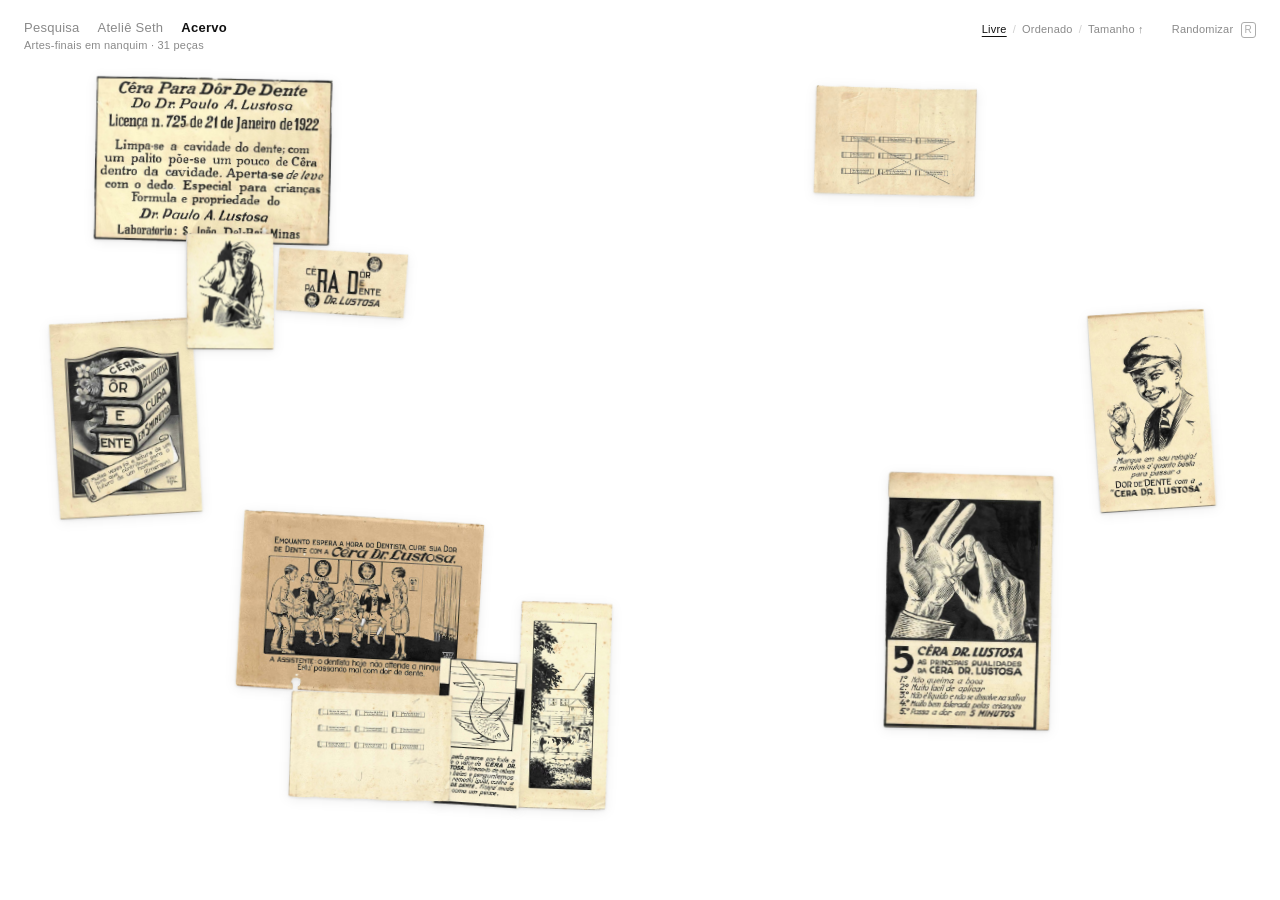
<file: index.html>
<!DOCTYPE html>
<html lang="pt-BR">
<head>
  <meta charset="UTF-8" />
  <meta name="viewport" content="width=device-width, initial-scale=1.0" />
  <title>Acervo — Ateliê Seth</title>
  <meta name="description" content="Arquivo interativo de artes-finais originais em nanquim do Ateliê Seth." />
  <link rel="stylesheet" href="style.css" />
</head>
<body class="page-acervo">

  <!-- Cabeçalho comum às três páginas -->
  <header class="site-header">
    <nav class="site-nav" aria-label="Seções do site">
      <a href="pesquisa.html">Pesquisa</a>
      <a href="seth.html">Ateliê Seth</a>
      <a href="index.html" aria-current="page">Acervo</a>
    </nav>
    <p class="site-header__meta">Artes-finais em nanquim · <span id="piece-count">0</span> peças</p>
  </header>

  <!-- Organização da mesa -->
  <div class="controls" role="toolbar" aria-label="Organização do acervo">
    <div class="controls__group" role="group" aria-label="Disposição das peças">
      <button type="button" class="ctrl" data-modo="livre" aria-pressed="true">Livre</button>
      <span class="controls__sep" aria-hidden="true">/</span>
      <button type="button" class="ctrl" data-modo="id" aria-pressed="false">Ordenado</button>
      <span class="controls__sep" aria-hidden="true">/</span>
      <button type="button" class="ctrl" data-modo="tamanho" aria-pressed="false"
              title="Ordenar por tamanho (clique de novo para inverter)">Tamanho <span class="ctrl__seta" aria-hidden="true">↑</span></button>
    </div>
    <button type="button" class="ctrl ctrl--rand" id="btn-randomizar"
            title="Espalhar as peças de novo (tecla R)">Randomizar <kbd>R</kbd></button>
  </div>

  <!-- Mesa de luz: os itens são inseridos aqui pelo script.js -->
  <main id="canvas" class="canvas" aria-label="Mesa de trabalho com as artes-finais"></main>

  <!-- Visualização em destaque + ficha técnica (preenchida pelo script.js) -->
  <div id="viewer" class="viewer" role="dialog" aria-modal="true" aria-labelledby="viewer-title" hidden>
    <div class="viewer__backdrop" data-close></div>

    <div class="viewer__stage" id="viewer-stage" data-close>
      <img class="viewer__image" id="viewer-image" alt="" draggable="false" />
    </div>

    <!-- Ações sobre a peça (posição calculada pelo script) -->
    <div class="viewer__acoes" id="viewer-acoes">
      <span class="viewer__acoes-vazio" aria-hidden="true"></span>
      <button type="button" class="viewer__acao viewer__reset" id="viewer-reset" tabindex="-1" aria-hidden="true">
        <span aria-hidden="true">▢</span> posição original
      </button>
      <button type="button" class="viewer__acao" id="viewer-virar" aria-label="Virar 90 graus no sentido horário">
        <span aria-hidden="true">↻</span> virar
      </button>
    </div>

    <aside class="viewer__sheet" id="viewer-sheet" aria-label="Ficha técnica">
      <header class="sheet__header">
        <p class="sheet__kicker">Número de tombo</p>
        <h2 class="sheet__title" id="viewer-title"></h2>
      </header>
      <dl class="sheet__list" id="viewer-list"></dl>
    </aside>

    <nav class="viewer__nav" aria-label="Navegar entre peças">
      <button type="button" class="viewer__btn viewer__btn--prev" id="viewer-prev" aria-label="Peça anterior">←</button>
      <span class="viewer__counter" id="viewer-counter" aria-live="polite"></span>
      <button type="button" class="viewer__btn viewer__btn--next" id="viewer-next" aria-label="Próxima peça">→</button>
    </nav>

    <button type="button" class="viewer__close" id="viewer-close" aria-label="Fechar visualização">Fechar <span aria-hidden="true">×</span></button>
  </div>

  <script src="acervo.js"></script>
  <script src="script.js"></script>
</body>
</html>
</file>
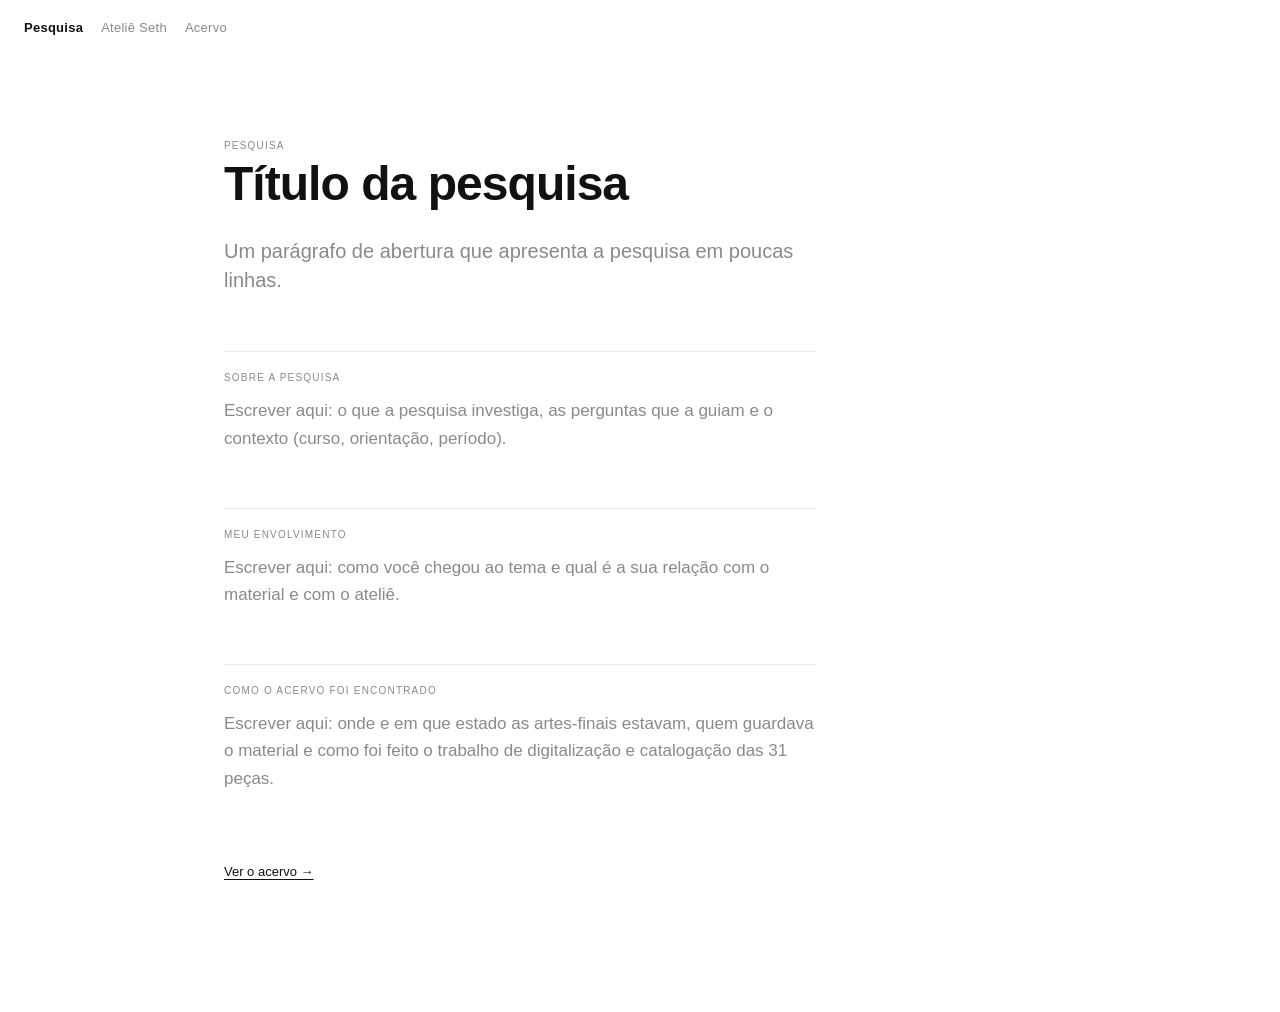
<file: pesquisa.html>
<!DOCTYPE html>
<html lang="pt-BR">
<head>
  <meta charset="UTF-8" />
  <meta name="viewport" content="width=device-width, initial-scale=1.0" />
  <title>Pesquisa — Ateliê Seth</title>
  <meta name="description" content="Sobre a pesquisa: o envolvimento com o acervo e como as artes-finais do Ateliê Seth foram encontradas." />
  <link rel="stylesheet" href="style.css" />
</head>
<body class="page-texto">

  <header class="site-header">
    <nav class="site-nav" aria-label="Seções do site">
      <a href="pesquisa.html" aria-current="page">Pesquisa</a>
      <a href="seth.html">Ateliê Seth</a>
      <a href="index.html">Acervo</a>
    </nav>
  </header>

  <main class="texto">
    <p class="texto__kicker">Pesquisa</p>
    <h1 class="texto__titulo">Título da pesquisa</h1>
    <p class="texto__lead rascunho">Um parágrafo de abertura que apresenta a pesquisa em poucas linhas.</p>

    <section class="texto__secao">
      <h2>Sobre a pesquisa</h2>
      <p class="rascunho">Escrever aqui: o que a pesquisa investiga, as perguntas que a guiam e o contexto (curso, orientação, período).</p>
    </section>

    <section class="texto__secao">
      <h2>Meu envolvimento</h2>
      <p class="rascunho">Escrever aqui: como você chegou ao tema e qual é a sua relação com o material e com o ateliê.</p>
    </section>

    <section class="texto__secao">
      <h2>Como o acervo foi encontrado</h2>
      <p class="rascunho">Escrever aqui: onde e em que estado as artes-finais estavam, quem guardava o material e como foi feito o trabalho de digitalização e catalogação das 31 peças.</p>
    </section>

    <p class="texto__seguir"><a href="index.html">Ver o acervo →</a></p>
  </main>

</body>
</html>
</file>
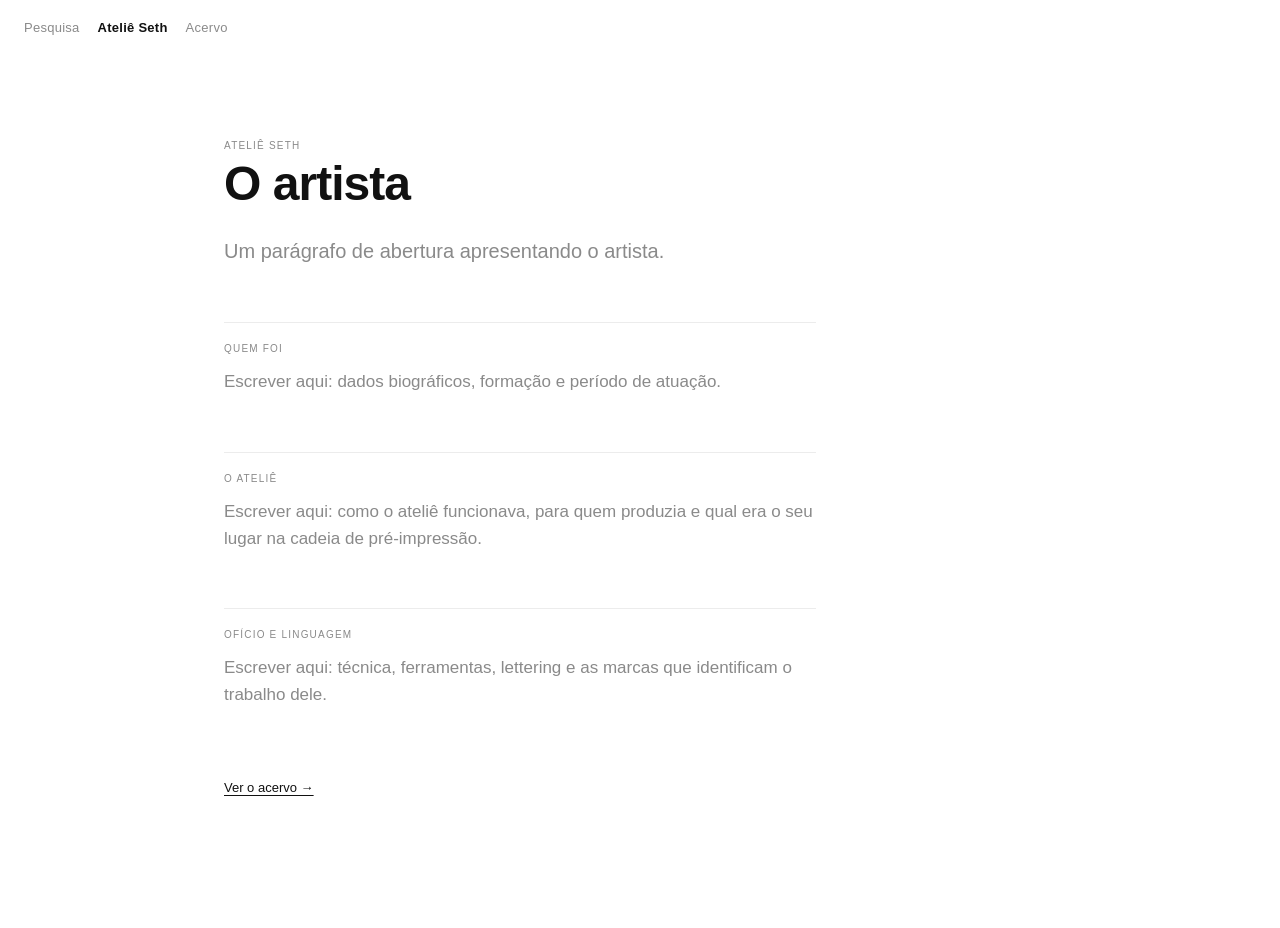
<file: seth.html>
<!DOCTYPE html>
<html lang="pt-BR">
<head>
  <meta charset="UTF-8" />
  <meta name="viewport" content="width=device-width, initial-scale=1.0" />
  <title>Ateliê Seth</title>
  <meta name="description" content="Sobre o artista e o Ateliê Seth." />
  <link rel="stylesheet" href="style.css" />
</head>
<body class="page-texto">

  <header class="site-header">
    <nav class="site-nav" aria-label="Seções do site">
      <a href="pesquisa.html">Pesquisa</a>
      <a href="seth.html" aria-current="page">Ateliê Seth</a>
      <a href="index.html">Acervo</a>
    </nav>
  </header>

  <main class="texto">
    <p class="texto__kicker">Ateliê Seth</p>
    <h1 class="texto__titulo">O artista</h1>
    <p class="texto__lead rascunho">Um parágrafo de abertura apresentando o artista.</p>

    <section class="texto__secao">
      <h2>Quem foi</h2>
      <p class="rascunho">Escrever aqui: dados biográficos, formação e período de atuação.</p>
    </section>

    <section class="texto__secao">
      <h2>O ateliê</h2>
      <p class="rascunho">Escrever aqui: como o ateliê funcionava, para quem produzia e qual era o seu lugar na cadeia de pré-impressão.</p>
    </section>

    <section class="texto__secao">
      <h2>Ofício e linguagem</h2>
      <p class="rascunho">Escrever aqui: técnica, ferramentas, lettering e as marcas que identificam o trabalho dele.</p>
    </section>

    <p class="texto__seguir"><a href="index.html">Ver o acervo →</a></p>
  </main>

</body>
</html>
</file>
<file: style.css>
/* ==========================================================================
   Ateliê Seth — Arquivo de Artes-Finais
   Etapa 1: mesa de luz (canvas livre) + itens
   ========================================================================== */

:root {
  --bg: #ffffff;
  --ink: #111111;
  --ink-soft: #8a8a8a;

  /* Sombra do papel: repouso / levantado durante o arrasto */
  --shadow-rest: 0 1px 2px rgba(0, 0, 0, 0.06), 0 2px 8px rgba(0, 0, 0, 0.05);
  --shadow-lift: 0 6px 14px rgba(0, 0, 0, 0.10), 0 18px 40px rgba(0, 0, 0, 0.12);

  --font: "Helvetica Neue", Helvetica, Arial, sans-serif;
}

*,
*::before,
*::after {
  box-sizing: border-box;
}

html,
body {
  margin: 0;
  height: 100%;
  background: var(--bg);
  color: var(--ink);
  font-family: var(--font);
  -webkit-font-smoothing: antialiased;
}

body.page-acervo {
  overflow: hidden; /* a mesa ocupa a tela inteira, sem rolagem */
}

/* --------------------------------------------------------------------------
   Cabeçalho comum (Pesquisa / Ateliê Seth / Acervo)
   -------------------------------------------------------------------------- */
.site-header {
  position: fixed;
  top: 20px;
  left: 24px;
  z-index: 100000; /* sempre acima das peças */
  transition: opacity 300ms ease;
}

.site-nav {
  display: flex;
  gap: 18px;
  font-size: 13px;
  letter-spacing: 0.02em;
}

.site-nav a {
  color: var(--ink-soft);
  text-decoration: none;
  transition: color 150ms ease;
}

.site-nav a:hover {
  color: var(--ink);
}

.site-nav a[aria-current="page"] {
  color: var(--ink);
  font-weight: 600;
}

.site-nav a:focus-visible {
  outline: 1px solid var(--ink);
  outline-offset: 3px;
}

.site-header__meta {
  margin: 4px 0 0;
  font-size: 11px;
  color: var(--ink-soft);
  letter-spacing: 0.02em;
  pointer-events: none;
  user-select: none;
}

/* --------------------------------------------------------------------------
   Páginas de texto (Pesquisa, Ateliê Seth)
   -------------------------------------------------------------------------- */
.page-texto .site-header {
  position: absolute; /* rola junto com o texto */
}

.texto {
  max-width: 640px;
  padding: 140px 24px 120px;
  margin-left: max(24px, calc((100vw - 640px) / 2 - 120px));
}

.texto__kicker {
  margin: 0;
  font-size: 10px;
  letter-spacing: 0.12em;
  text-transform: uppercase;
  color: var(--ink-soft);
}

.texto__titulo {
  margin: 8px 0 0;
  font-size: clamp(32px, 5vw, 48px);
  font-weight: 600;
  letter-spacing: -0.02em;
  line-height: 1.05;
}

.texto__lead {
  margin: 28px 0 0;
  font-size: 20px;
  line-height: 1.45;
}

.texto__secao {
  margin-top: 56px;
  padding-top: 20px;
  border-top: 1px solid #ececec;
}

.texto__secao h2 {
  margin: 0;
  font-size: 10px;
  font-weight: 400;
  letter-spacing: 0.12em;
  text-transform: uppercase;
  color: var(--ink-soft);
}

.texto__secao p {
  margin: 14px 0 0;
  font-size: 17px;
  line-height: 1.6;
}

/* Marca os trechos que ainda são rascunho; remova a classe ao escrever */
.rascunho {
  color: var(--ink-soft);
}

.texto__seguir {
  margin-top: 72px;
  font-size: 13px;
}

.texto__seguir a {
  color: var(--ink);
  text-underline-offset: 3px;
}

/* --------------------------------------------------------------------------
   Mesa de luz
   -------------------------------------------------------------------------- */
.canvas {
  position: fixed;
  inset: 0;
  overflow: hidden;
  background: var(--bg);
  cursor: grab;              /* o fundo vazio pode ser arrastado (pan) */
  touch-action: none;
}

/* Camada com zoom/pan: as peças ficam aqui dentro */
.mesa {
  position: absolute;
  inset: 0;
  transform-origin: 0 0;
  /* sem will-change: o navegador redesenha as peças nítidas em qualquer zoom */
}

/* --------------------------------------------------------------------------
   Peça (arte-final)
   Posição e rotação são aplicadas via transform pelo script.
   -------------------------------------------------------------------------- */
.piece {
  position: absolute;
  top: 0;
  left: 0;
  margin: 0;
  padding: 0;
  border: 0;
  background: #fff;
  box-shadow: var(--shadow-rest);
  cursor: grab;
  touch-action: none;        /* arrasto funciona no toque sem rolar a página */
  user-select: none;
  -webkit-user-select: none;
  transform-origin: center center;
  opacity: 0;                /* entra com fade após o posicionamento */
  transition:
    opacity 600ms ease,
    box-shadow 200ms ease;
}

.piece.is-placed {
  opacity: 1;
}

.piece img {
  display: block;
  width: 100%;
  height: 100%;
  object-fit: contain;
  pointer-events: none;      /* o evento é tratado no contêiner */
  -webkit-user-drag: none;
}

/* Peça com scan recortado (fundo transparente): sem caixa branca;
   a sombra acompanha o contorno real do papel */
.piece.tem-scan {
  background: transparent;
  box-shadow: none;
}

.piece.tem-scan img {
  filter: drop-shadow(0 1px 1.5px rgba(0, 0, 0, 0.10)) drop-shadow(0 2px 6px rgba(0, 0, 0, 0.07));
  transition: filter 200ms ease;
}

.piece.tem-scan.is-dragging {
  box-shadow: none;
}

.piece.tem-scan.is-dragging img {
  filter: drop-shadow(0 6px 10px rgba(0, 0, 0, 0.14)) drop-shadow(0 18px 30px rgba(0, 0, 0, 0.14));
}

/* Rótulo de tombo, discreto, abaixo da peça */
.piece__label {
  position: absolute;
  left: 0;
  top: 100%;
  margin-top: 6px;
  font-size: 10px;
  letter-spacing: 0.06em;
  color: var(--ink-soft);
  white-space: nowrap;
  opacity: 0;
  transition: opacity 200ms ease;
  pointer-events: none;
}

.piece:hover .piece__label,
.piece:focus-visible .piece__label,
.piece.is-dragging .piece__label {
  opacity: 1;
}

/* Estado de arrasto: papel "levantado" da mesa */
.piece.is-dragging {
  cursor: grabbing;
  box-shadow: var(--shadow-lift);
  transition: box-shadow 200ms ease; /* sem transição de transform: segue o cursor sem atraso */
}

.piece:focus-visible {
  outline: 1px solid var(--ink);
  outline-offset: 4px;
}

/* Cursor de arrasto em toda a página enquanto uma peça é movida */
body.is-dragging,
body.is-dragging *,
body.is-panning,
body.is-panning * {
  cursor: grabbing !important;
}

/* ==========================================================================
   Etapa 2: visualização em destaque + ficha técnica
   ========================================================================== */
.viewer {
  --sheet-w: 400px;
  --ease-out: cubic-bezier(0.2, 0.7, 0.1, 1);
  position: fixed;
  inset: 0;
  z-index: 200000;
}

.viewer:focus {
  outline: none;
}

.viewer[hidden] {
  display: none;
}

body.viewer-open .site-header {
  opacity: 0;
  transition: opacity 300ms ease;
}

/* Véu branco sobre a mesa */
.viewer__backdrop {
  position: absolute;
  inset: 0;
  background: rgba(255, 255, 255, 0.97);
  opacity: 0;
  transition: opacity 400ms ease;
}

/* Área da imagem: o script calcula o encaixe a partir do padding */
.viewer__stage {
  position: absolute;
  top: 0;
  left: 0;
  bottom: 0;
  right: var(--sheet-w);
  padding: 72px 56px 96px;
  cursor: zoom-out;
}

.viewer__image {
  position: fixed;          /* posição/tamanho definidos pelo script */
  display: block;
  margin: 0;
  /* sombra pelo contorno: funciona com o recorte transparente dos scans */
  filter: drop-shadow(0 6px 10px rgba(0, 0, 0, 0.10)) drop-shadow(0 18px 30px rgba(0, 0, 0, 0.10));
  transform-origin: center center;
  user-select: none;
  -webkit-user-drag: none;
}

/* Zoom na imagem: o palco recorta a imagem ampliada (sem invadir a ficha).
   O palco começa em (0,0), então as coordenadas fixas da imagem não mudam. */
.viewer__stage.is-zoomed {
  contain: paint;
}

/* Mãozinha: em 1x arrastar gira a peça; com zoom, move (pan) */
.viewer__image {
  cursor: grab;
  touch-action: none;
}

.viewer__image.is-panning {
  cursor: grabbing;
}

/* Ações sobre a peça: "posição original" e "virar".
   O grupo fica sempre no mesmo lugar, acima do topo da peça mais alta do
   acervo (posição calculada pelo script). A grade 1fr | auto | 1fr deixa
   "posição original" exatamente no centro do palco e "virar" à direita. */
.viewer__acoes {
  position: fixed;
  z-index: 2;
  display: grid;
  grid-template-columns: 1fr auto 1fr;
  gap: 8px;
  transform: translateX(-50%);
  opacity: 0;
  pointer-events: none;
  transition: opacity 200ms ease;
}

.viewer__acoes.is-visible {
  opacity: 1;
}

.viewer__acoes-vazio {
  grid-column: 1;
}

.viewer__acao {
  padding: 7px 14px;
  font: inherit;
  font-size: 12px;
  letter-spacing: 0.02em;
  color: var(--ink);
  background: rgba(255, 255, 255, 0.92);
  border: 1px solid #e2e2e2;
  border-radius: 999px;
  box-shadow: 0 2px 10px rgba(0, 0, 0, 0.08);
  cursor: pointer;
  white-space: nowrap;
  pointer-events: auto;
  transition: opacity 200ms ease, transform 250ms ease,
              background-color 150ms ease, border-color 150ms ease;
}

.viewer__acoes:not(.is-visible) .viewer__acao {
  pointer-events: none;
}

.viewer__acao:hover {
  background: #fff;
  border-color: #cfcfcf;
}

.viewer__acao span {
  display: inline-block;
  margin-right: 3px;
  font-size: 14px;
  line-height: 1;
}

.viewer__acao:focus-visible {
  outline: 1px solid var(--ink);
  outline-offset: 2px;
}

/* "posição original" só aparece quando há algo a desfazer
   (o lugar dele fica reservado, para "virar" não se mexer) */
.viewer__reset {
  grid-column: 2;
  opacity: 0;
  transform: translateY(6px);
}

.viewer__reset:not(.is-visible) {
  pointer-events: none;
}

.viewer__reset.is-visible {
  opacity: 1;
  transform: none;
}

#viewer-virar {
  grid-column: 3;
  justify-self: start;
}

/* Ficha técnica */
.viewer__sheet {
  position: absolute;
  top: 0;
  right: 0;
  bottom: 0;
  width: var(--sheet-w);
  overflow-y: auto;
  padding: 72px 40px 56px;
  background: #fff;
  border-left: 1px solid #ececec;
  opacity: 0;
  transform: translateX(16px);
  transition:
    opacity 350ms ease,
    transform 450ms var(--ease-out);
}

.sheet__kicker {
  margin: 0;
  font-size: 10px;
  letter-spacing: 0.12em;
  text-transform: uppercase;
  color: var(--ink-soft);
}

.sheet__title {
  margin: 6px 0 0;
  font-size: 30px;
  font-weight: 600;
  letter-spacing: -0.01em;
  font-variant-numeric: tabular-nums;
}

.sheet__list {
  margin: 32px 0 0;
}

.sheet__item {
  padding: 16px 0;
  border-top: 1px solid #f0f0f0;
}

.sheet__item dt {
  font-size: 10px;
  letter-spacing: 0.12em;
  text-transform: uppercase;
  color: var(--ink-soft);
}

.sheet__item dd {
  margin: 6px 0 0;
  font-size: 14px;
  line-height: 1.55;
  white-space: pre-line;    /* respeita quebras de linha do JSON (\n) */
}

.sheet__item--texto dd {
  font-style: italic;
}

/* Navegação e fechar: setas nas laterais do palco, contador embaixo */
.viewer__nav {
  position: absolute;
  top: 0;
  left: 0;
  right: var(--sheet-w);
  bottom: 0;
  pointer-events: none;
}

.viewer__btn,
.viewer__close {
  pointer-events: auto;
  font: inherit;
  color: var(--ink);
  background: transparent;
  border: 0;
  cursor: pointer;
}

.viewer__btn {
  position: absolute;
  top: 50%;
  width: 40px;
  height: 40px;
  margin-top: -20px;
  font-size: 16px;
  border-radius: 50%;
  background: rgba(255, 255, 255, 0.85); /* legível sobre a imagem com zoom */
  transition: background-color 150ms ease;
}

.viewer__btn--prev {
  left: 10px;
}

.viewer__btn--next {
  right: 10px;
}

.viewer__btn:hover {
  background: #f2f2f2;
}

.viewer__counter {
  position: absolute;
  left: 50%;
  bottom: 32px;
  transform: translateX(-50%);
  line-height: 36px;
  min-width: 64px;
  text-align: center;
  font-size: 11px;
  letter-spacing: 0.08em;
  color: var(--ink-soft);
  font-variant-numeric: tabular-nums;
}

.viewer__close {
  position: absolute;
  top: 20px;
  right: 24px;
  padding: 6px 8px;
  font-size: 12px;
  letter-spacing: 0.04em;
}

.viewer__close span {
  margin-left: 4px;
  font-size: 15px;
}

.viewer__close:hover {
  text-decoration: underline;
  text-underline-offset: 3px;
}

.viewer__btn:focus-visible,
.viewer__close:focus-visible {
  outline: 1px solid var(--ink);
  outline-offset: 2px;
}

.viewer__nav,
.viewer__close {
  opacity: 0;
  transition: opacity 300ms ease;
}

/* Estado aberto */
.viewer.is-open .viewer__backdrop,
.viewer.is-open .viewer__nav,
.viewer.is-open .viewer__close {
  opacity: 1;
}

.viewer.is-open .viewer__sheet {
  opacity: 1;
  transform: none;
  transition-delay: 120ms;
}

/* Telas estreitas: imagem em cima, ficha embaixo */
@media (max-width: 820px) {
  .viewer {
    --sheet-h: 46vh;
  }

  .viewer__stage {
    right: 0;
    bottom: var(--sheet-h);
    padding: 60px 20px 64px;
  }

  .viewer__sheet {
    top: auto;
    width: 100%;
    height: var(--sheet-h);
    padding: 28px 24px 40px;
    border-left: 0;
    border-top: 1px solid #ececec;
    transform: translateY(16px);
  }

  .sheet__title {
    font-size: 24px;
  }

  .sheet__list {
    margin-top: 20px;
  }

  .viewer__nav {
    right: 0;
    bottom: var(--sheet-h);
  }

  .viewer__counter {
    bottom: 14px;
  }

  .viewer__btn--prev {
    left: 4px;
  }

  .viewer__btn--next {
    right: 4px;
  }

  .viewer__close {
    top: 14px;
    right: 14px;
  }
}

/* ==========================================================================
   Etapa 3: controles — Livre / Ordenado / Tamanho + Randomizar
   ========================================================================== */
.controls {
  position: fixed;
  top: 20px;
  right: 24px;
  z-index: 100000;
  display: flex;
  align-items: baseline;
  gap: 28px;
  font-size: 11px;
  letter-spacing: 0.02em;
  transition: opacity 300ms ease;
}

.controls__group {
  display: flex;
  align-items: baseline;
  gap: 6px;
}

.controls__sep {
  color: #cfcfcf;
}

.ctrl {
  font: inherit;
  letter-spacing: inherit;
  padding: 2px 0;
  border: 0;
  background: none;
  color: var(--ink-soft);
  cursor: pointer;
  transition: color 150ms ease, opacity 200ms ease;
}

.ctrl:hover {
  color: var(--ink);
}

.ctrl[aria-pressed="true"] {
  color: var(--ink);
  text-decoration: underline;
  text-decoration-thickness: 1px;
  text-underline-offset: 3px;
}

.ctrl[data-modo="livre"][aria-pressed="true"],
.ctrl[data-modo="id"][aria-pressed="true"] {
  cursor: default;
}

.ctrl__seta {
  display: inline-block;
  transition: transform 250ms ease;
}

.ctrl:focus-visible {
  outline: 1px solid var(--ink);
  outline-offset: 3px;
}

.ctrl kbd {
  display: inline-block;
  min-width: 15px;
  margin-left: 4px;
  padding: 0 3px;
  font: inherit;
  font-size: 10px;
  line-height: 14px;
  text-align: center;
  border: 1px solid currentColor;
  border-radius: 3px;
  opacity: 0.7;
}

.ctrl--rand:disabled {
  opacity: 0.35;
  cursor: default;
}

.ctrl--rand:disabled:hover {
  color: var(--ink-soft);
}

body.viewer-open .controls {
  opacity: 0;
  pointer-events: none;
}

/* Peça em trânsito entre os modos (classe aplicada só durante a animação,
   para que o arrasto continue sem atraso) */
.piece.is-moving {
  transition:
    opacity 600ms ease,
    box-shadow 200ms ease,
    transform var(--dur, 750ms) cubic-bezier(0.2, 0.7, 0.1, 1) var(--atraso, 0ms),
    width var(--dur, 750ms) cubic-bezier(0.2, 0.7, 0.1, 1) var(--atraso, 0ms),
    height var(--dur, 750ms) cubic-bezier(0.2, 0.7, 0.1, 1) var(--atraso, 0ms);
}

/* Easter egg: Randomizar 4x rápido → a mesa pisca de cor.
   0,4 s por cor (2,5 trocas/s, abaixo do limite de 3/s recomendado
   para não oferecer risco a pessoas fotossensíveis). */
.canvas.festa {
  animation: festa 2.4s steps(1, end) infinite;
}

@keyframes festa {
  0%      { background-color: #ff4d2e; }
  16.66%  { background-color: #ffd23f; }
  33.33%  { background-color: #3ddc84; }
  50%     { background-color: #1fc8e6; }
  66.66%  { background-color: #3d5afe; }
  83.33%  { background-color: #e040fb; }
}

/* Nos modos ordenados, o número de tombo fica sempre visível */
body.modo-ordem .piece__label {
  opacity: 1;
}

/* Telas estreitas: controles descem para a base da tela */
@media (max-width: 700px) {
  .controls {
    top: auto;
    bottom: 16px;
    left: 16px;
    right: 16px;
    justify-content: space-between;
    gap: 12px;
  }

  .site-header {
    top: 16px;
    left: 16px;
  }

  .site-nav {
    gap: 14px;
  }
}

@media (prefers-reduced-motion: reduce) {
  .viewer__acoes,
  .viewer__acao {
    transition: none;
  }

  .canvas.festa {
    animation: none;
  }

  .piece.is-moving,
  .controls,
  .site-header,
  .piece,
  .viewer__backdrop,
  .viewer__sheet,
  .viewer__nav,
  .viewer__close {
    transition: none;
  }
}
</file>
